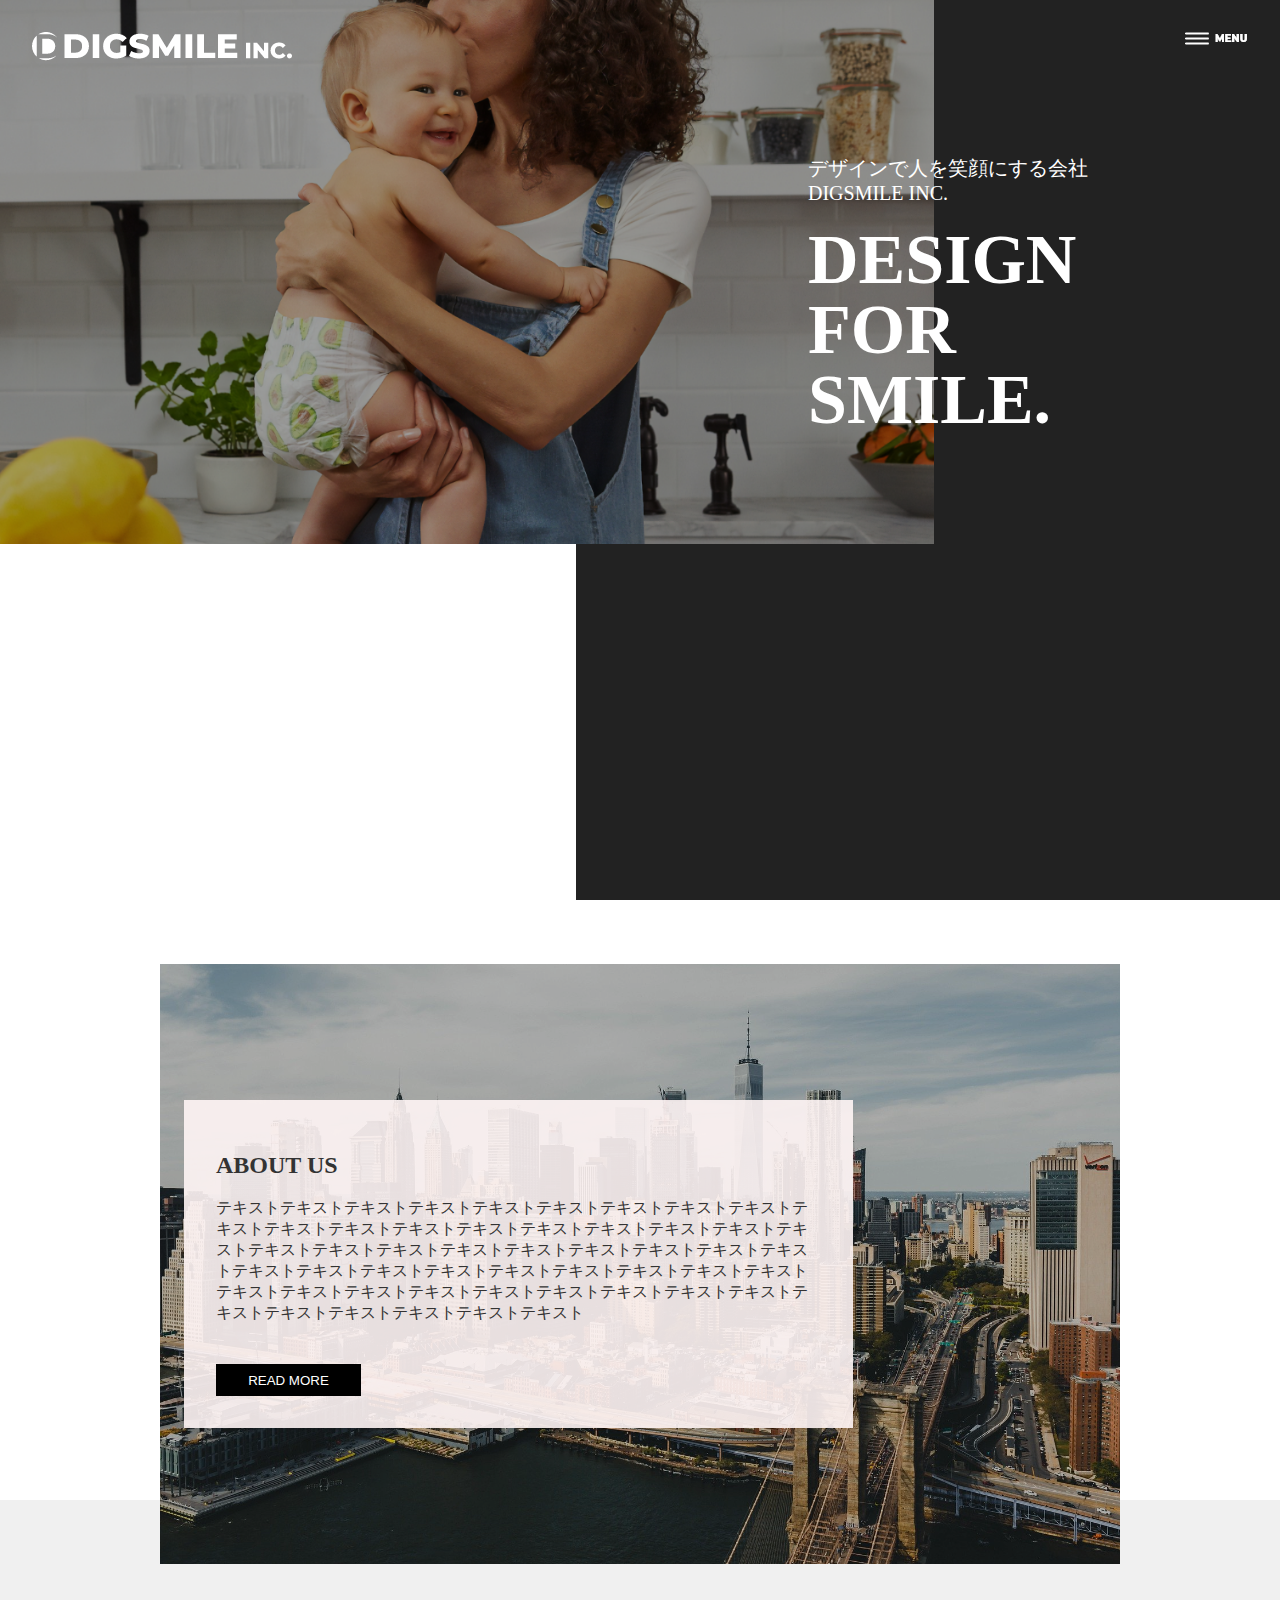
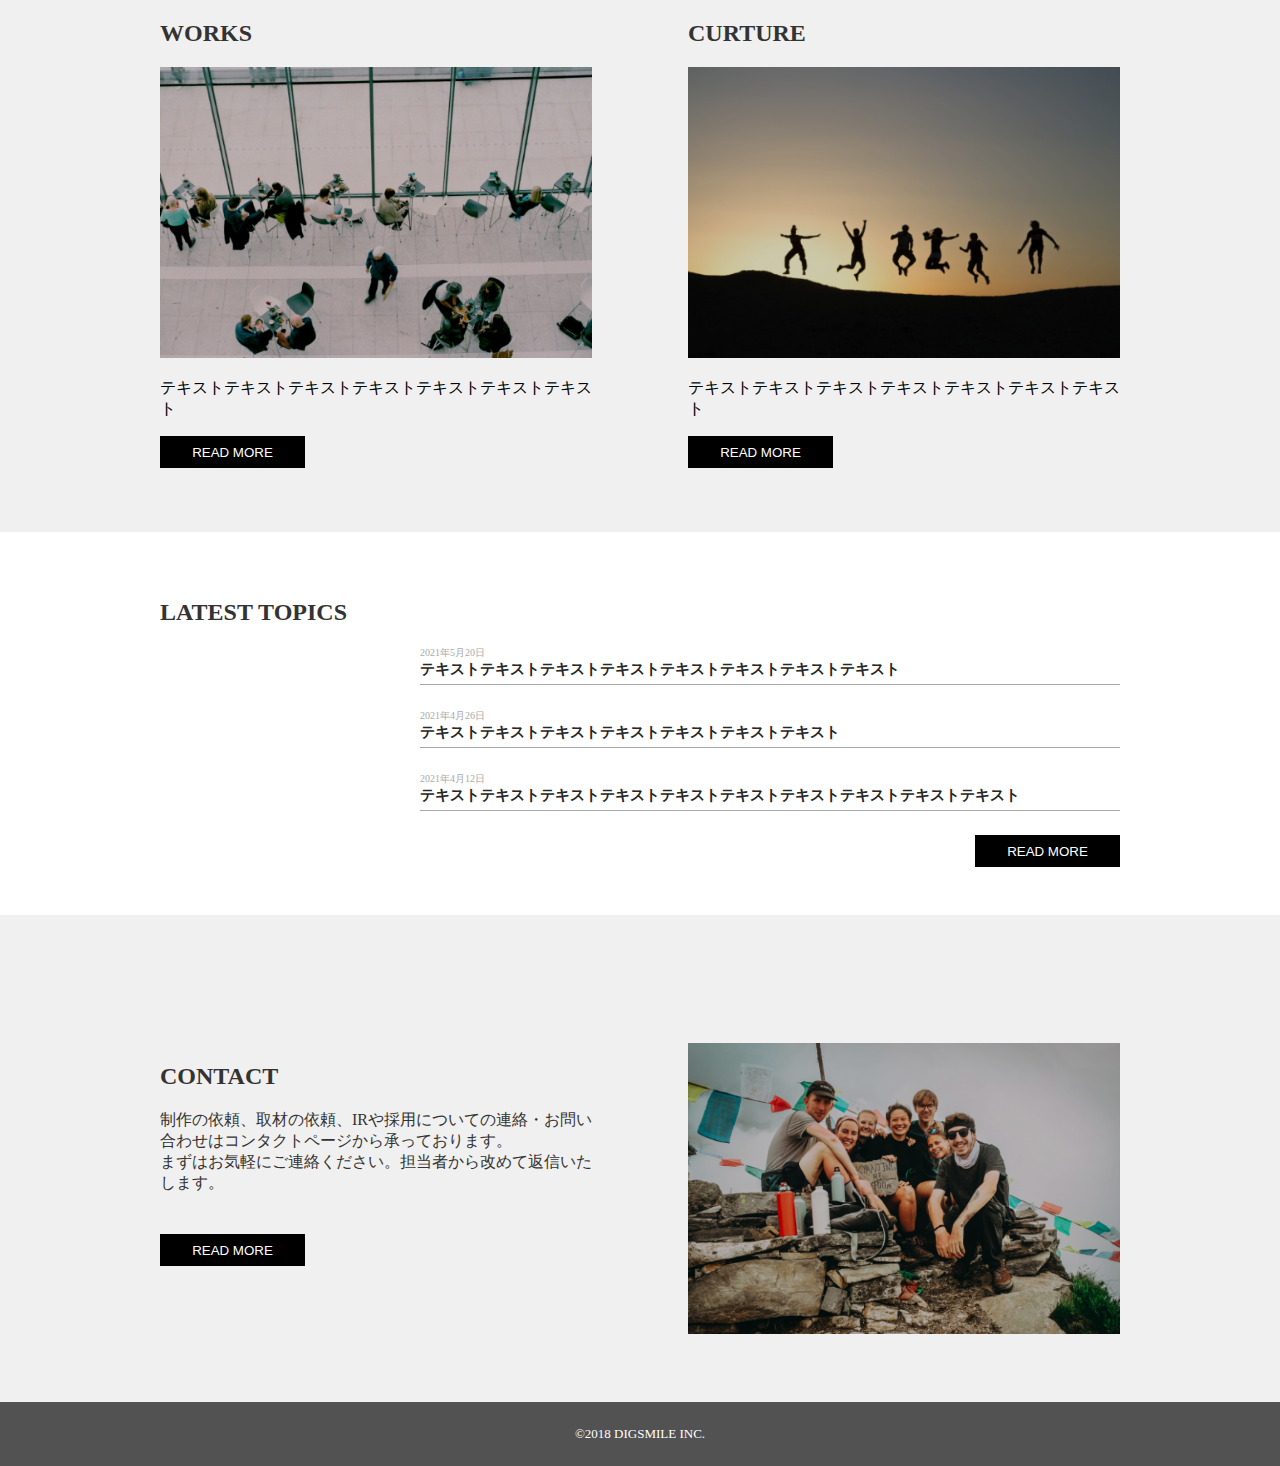
<file: zyoukyu/index.html>
<!DOCTYPE html>
<html lang="ja">
<head>
  <meta charset="UTF-8">
  <meta http-equiv="X-UA-Compatible" content="IE=edge">
  <meta name="viewport" content="width=device-width, initial-scale=1.0">
  <title>上級</title>
  <link rel="stylesheet" href="css/styles.css">
</head>
<body>
 <div class=spmenu>
   <img src="img/burger-close.png" alt="" id=close>
   <div class=left>
   </div>
   <div class=right>
     <img src="img/グループ 8.png" alt="">
     <ul>
       <li><a href="about.html">ABOUT US</a></li>
       <li><a href="">WORKS</a></li>
       <li><a href="">CULTURE</a></li>
       <li><a href="">TOPICS</a></li>
       <li><a href="contact.html">CONTACT</a></li>
     </ul>
   </div>
 </div>
 <header>
   <img src="img/site-logo.png" alt="" class=logo>
   <img src="img/burger-menu.png" alt="" class=bar>
 </header>
 <div class=mainback>
   <div class=white></div>
   <div class=black></div>
  </div>
  <section class=mainvisual>
   <img src="img/kv-img.png" alt="">
   <div>
     <p>デザインで人を笑顔にする会社</br>
        DIGSMILE INC.</p>
        <h1>DESIGN</br>
            FOR</br>
            SMILE.</h1>
   </div>
 </section>
 <section class=about>
  <div>
    <h2>ABOUT US</h2>
    <p>テキストテキストテキストテキストテキストテキストテキストテキストテキストテキストテキストテキストテキストテキストテキストテキストテキストテキストテキストテキストテキストテキストテキストテキストテキストテキストテキストテキストテキストテキストテキストテキストテキストテキストテキストテキストテキストテキストテキストテキストテキストテキストテキストテキストテキストテキストテキストテキストテキストテキストテキストテキスト</p>
    <button>
      <a href="about.html">
        READ MORE
      </a>
    </button>
  </div>
 </section>
 <section class=WC>
   <div>
     <div>
      <h2>WORKS</h2>
      <img src="img/works-img.png" alt="">
      <p>テキストテキストテキストテキストテキストテキストテキスト</p>
      <button><a href="">READ MORE</a></button>
     </div>
     <div>
      <h2>CURTURE</h2>
      <img src="img/culture-img.png" alt="">
      <p>テキストテキストテキストテキストテキストテキストテキスト</p>
      <button><a href="">READ MORE</a></button>
     </div>
   </div>
 </section>
 <section class=topic>
   <h2>LATEST TOPICS</h2>
   <dl>
     <dt>2021年5月20日</dt>
     <dd>テキストテキストテキストテキストテキストテキストテキストテキスト</dd>
     <dt>2021年4月26日</dt>
     <dd>テキストテキストテキストテキストテキストテキストテキスト</dd>
     <dt>2021年4月12日</dt>
     <dd>テキストテキストテキストテキストテキストテキストテキストテキストテキストテキスト</dd>
   </dl>
   <button><a href="">READ MORE</a></button>
 </section>
 <section class=contact>
   <div>
     <div>
       <img src="img/recruit-img.png" alt="">
     </div>
     <div>
       <h2>CONTACT</h2>
       <p>制作の依頼、取材の依頼、IRや採用についての連絡・お問い合わせはコンタクトページから承っております。</br>
        まずはお気軽にご連絡ください。担当者から改めて返信いたします。</p>
       <button><a href="">READ MORE</a></button>
     </div>
   </div>
 </section>
 <footer>©2018 DIGSMILE INC.</footer>
 <script src="js/main.js"></script>
</body>
</html>
</file>
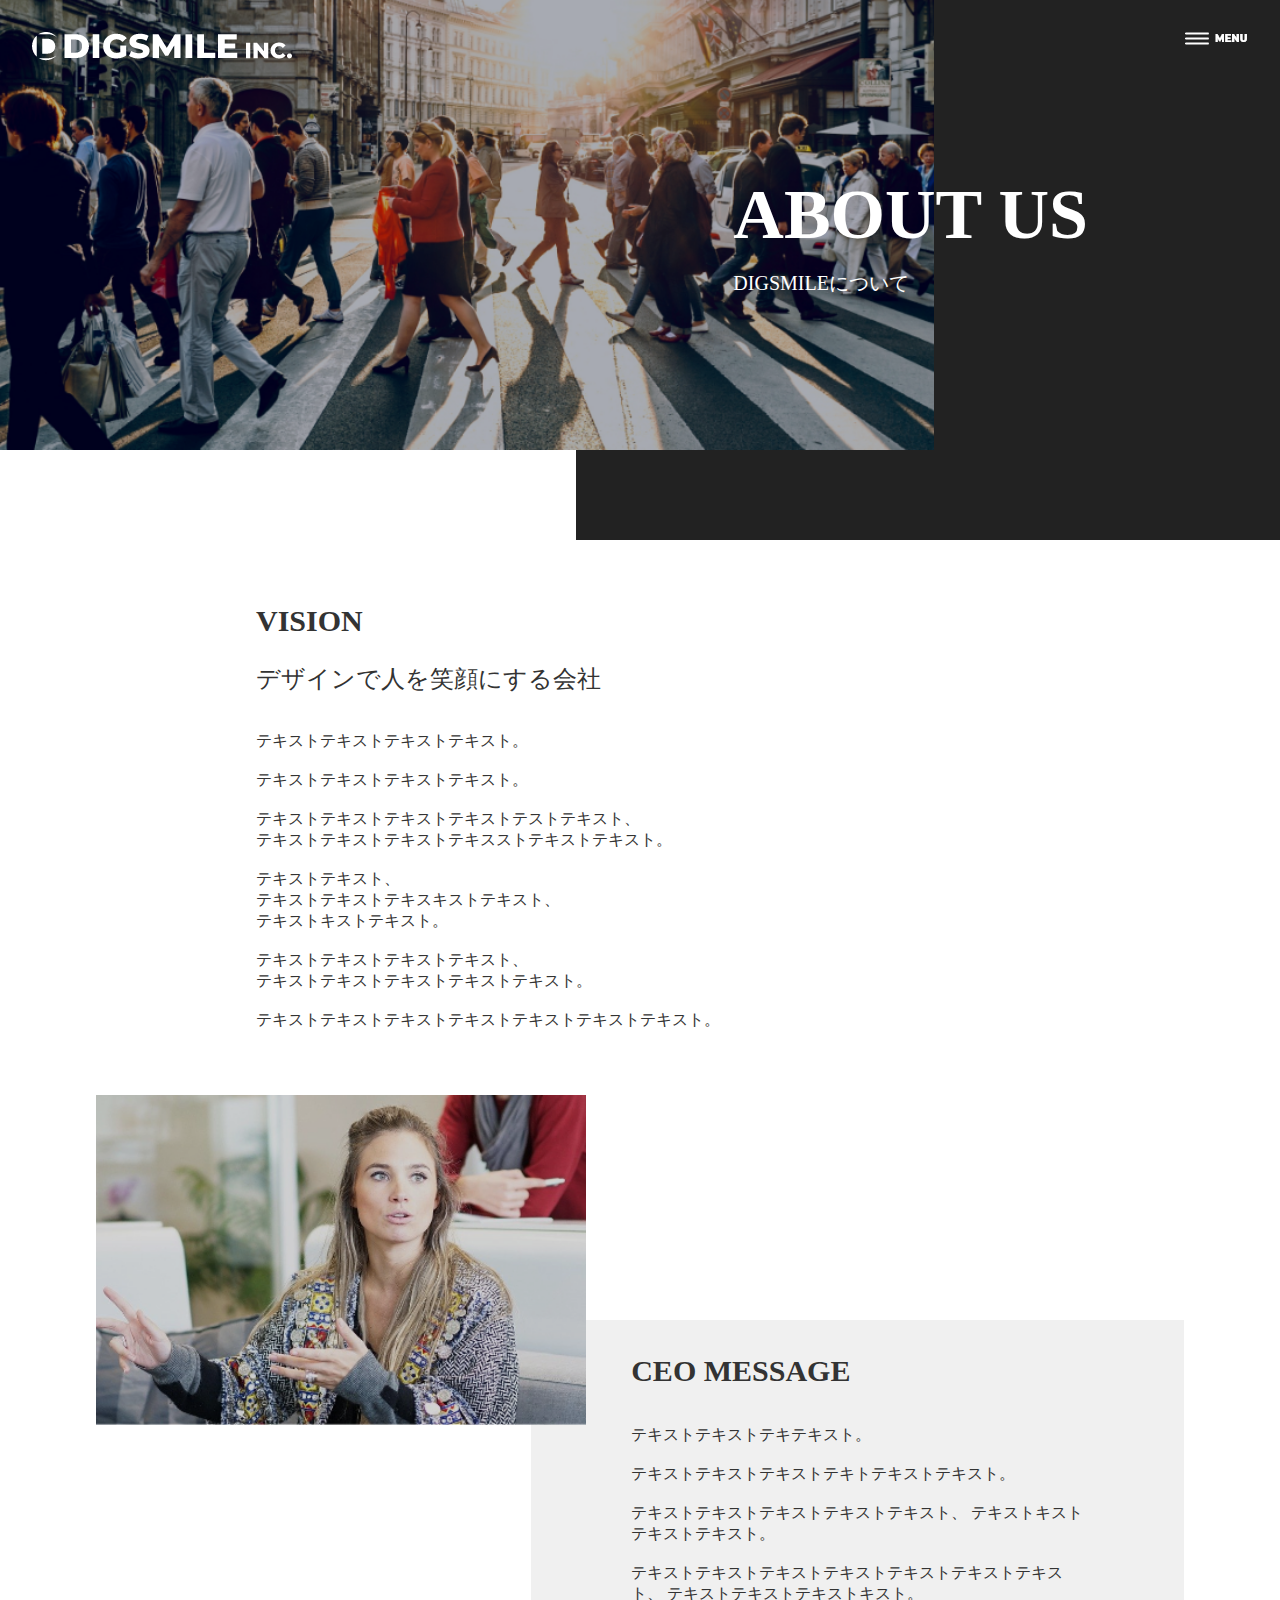
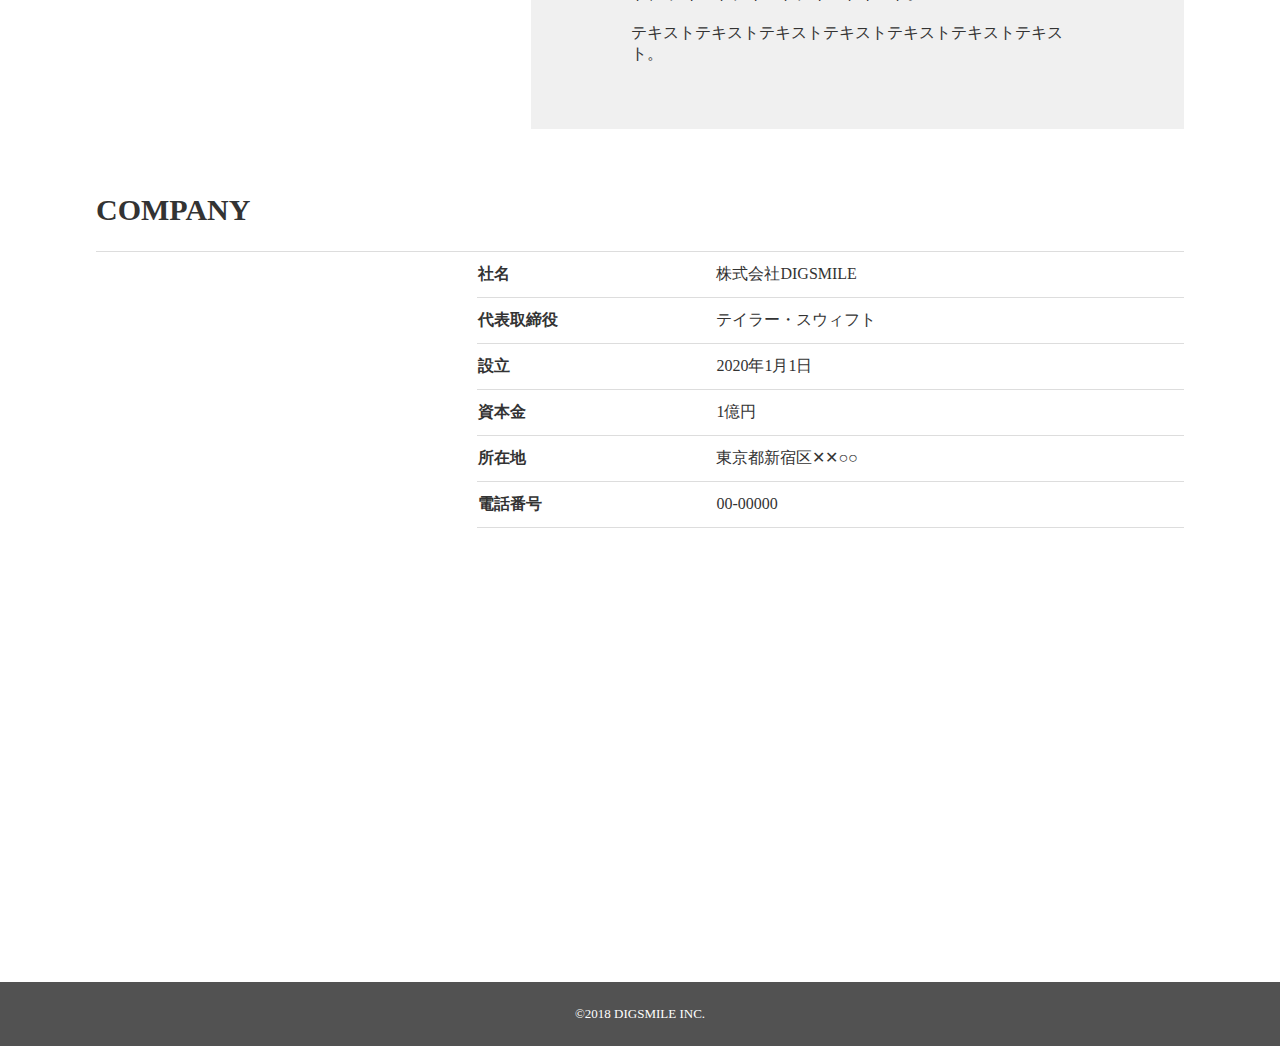
<file: zyoukyu/about.html>
<!DOCTYPE html>
<html lang="ja">
<head>
  <meta charset="UTF-8">
  <meta http-equiv="X-UA-Compatible" content="IE=edge">
  <meta name="viewport" content="width=device-width, initial-scale=1.0">
  <title>ABOUT US</title>
  <link rel="stylesheet" href="css/about.css">
</head>
<body>
  <div class=spmenu>
    <img src="img/burger-close.png" alt="" id=close>
    <div class=left>
    </div>
    <div class=right>
      <img src="img/グループ 8.png" alt="">
      <ul>
        <li><a href="index.html">TOP</a></li>
        <li><a href="">WORKS</a></li>
        <li><a href="">CULTURE</a></li>
        <li><a href="">TOPICS</a></li>
        <li><a href="contact.html">CONTACT</a></li>
      </ul>
    </div>
  </div>
  <header>
    <img src="img/site-logo.png" alt="" class=logo>
    <img src="img/burger-menu.png" alt="" class=bar>
  </header>
  <div class=mainback>
    <div class=white></div>
    <div class=black></div>
  </div>
  <div class=sheet></div>
  <section class=mainvisual>
      <img src="img/マスクグループ 6.png" alt="">
    <div>
      <h1>ABOUT US</h1>
      <p>DIGSMILEについて</p>
    </div>
  </section>
  <section class=vision>
    <h2>VISION</h2>
    <h3>デザインで人を笑顔にする会社</h3>
    <p>テキストテキストテキストテキスト。
    </br></br>
    テキストテキストテキストテキスト。
    </br></br>
    テキストテキストテキストテキストテストテキスト、</br>
    テキストテキストテキストテキスストテキストテキスト。
    </br></br>
    テキストテキスト、</br>
    テキストテキストテキスキストテキスト、</br>
    テキストキストテキスト。
    </br></br>
    テキストテキストテキストテキスト、</br>
    テキストテキストテキストテキストテキスト。
    </br></br>
    テキストテキストテキストテキストテキストテキストテキスト。</p>
  </section>
  <section class=ceo>
    <img src="img/ceo-img.png" alt="">
    <div>
      <h2>CEO MESSAGE</h2>
      <p>テキストテキストテキテキスト。
      </br></br>
        テキストテキストテキストテキトテキストテキスト。
      </br></br>
        テキストテキストテキストテキストテキスト、
        テキストキストテキストテキスト。
      </br></br>
        テキストテキストテキストテキストテキストテキストテキスト、
        テキストテキストテキストキスト。
      </br></br>
        テキストテキストテキストテキストテキストテキストテキスト。
      </p>
    </div>
  </section>
  <section class=company>
    <h2>COMPANY</h2>
    <table>
      <tr><th>社名</th><td>株式会社DIGSMILE</td></tr>
      <tr><th>代表取締役</th><td>テイラー・スウィフト</td></tr>
      <tr><th>設立</th><td>2020年1月1日</td></tr>
      <tr><th>資本金</th><td>1億円</td></tr>
      <tr><th>所在地</th><td>東京都新宿区✕✕○○</td></tr>
      <tr><th>電話番号</th><td>00-00000</td></tr>
    </table>
    <div class=map>
      <iframe src="https://www.google.com/maps/embed?pb=!1m18!1m12!1m3!1d51839.97674438629!2d139.6741775525721!3d35.70165338001579!2m3!1f0!2f0!3f0!3m2!1i1024!2i768!4f13.1!3m3!1m2!1s0x60188d2059b7fd4b%3A0xec61c68fe232efd2!2z5p2x5Lqs6YO95paw5a6_5Yy6!5e0!3m2!1sja!2sjp!4v1636178852812!5m2!1sja!2sjp" width="800" height="600" style="border:0;" allowfullscreen="" loading="lazy"></iframe>
    </div>
  </section>
  <footer>©2018 DIGSMILE INC.</footer>
  <script src="js/main.js"></script>
</body>
</html>
</file>
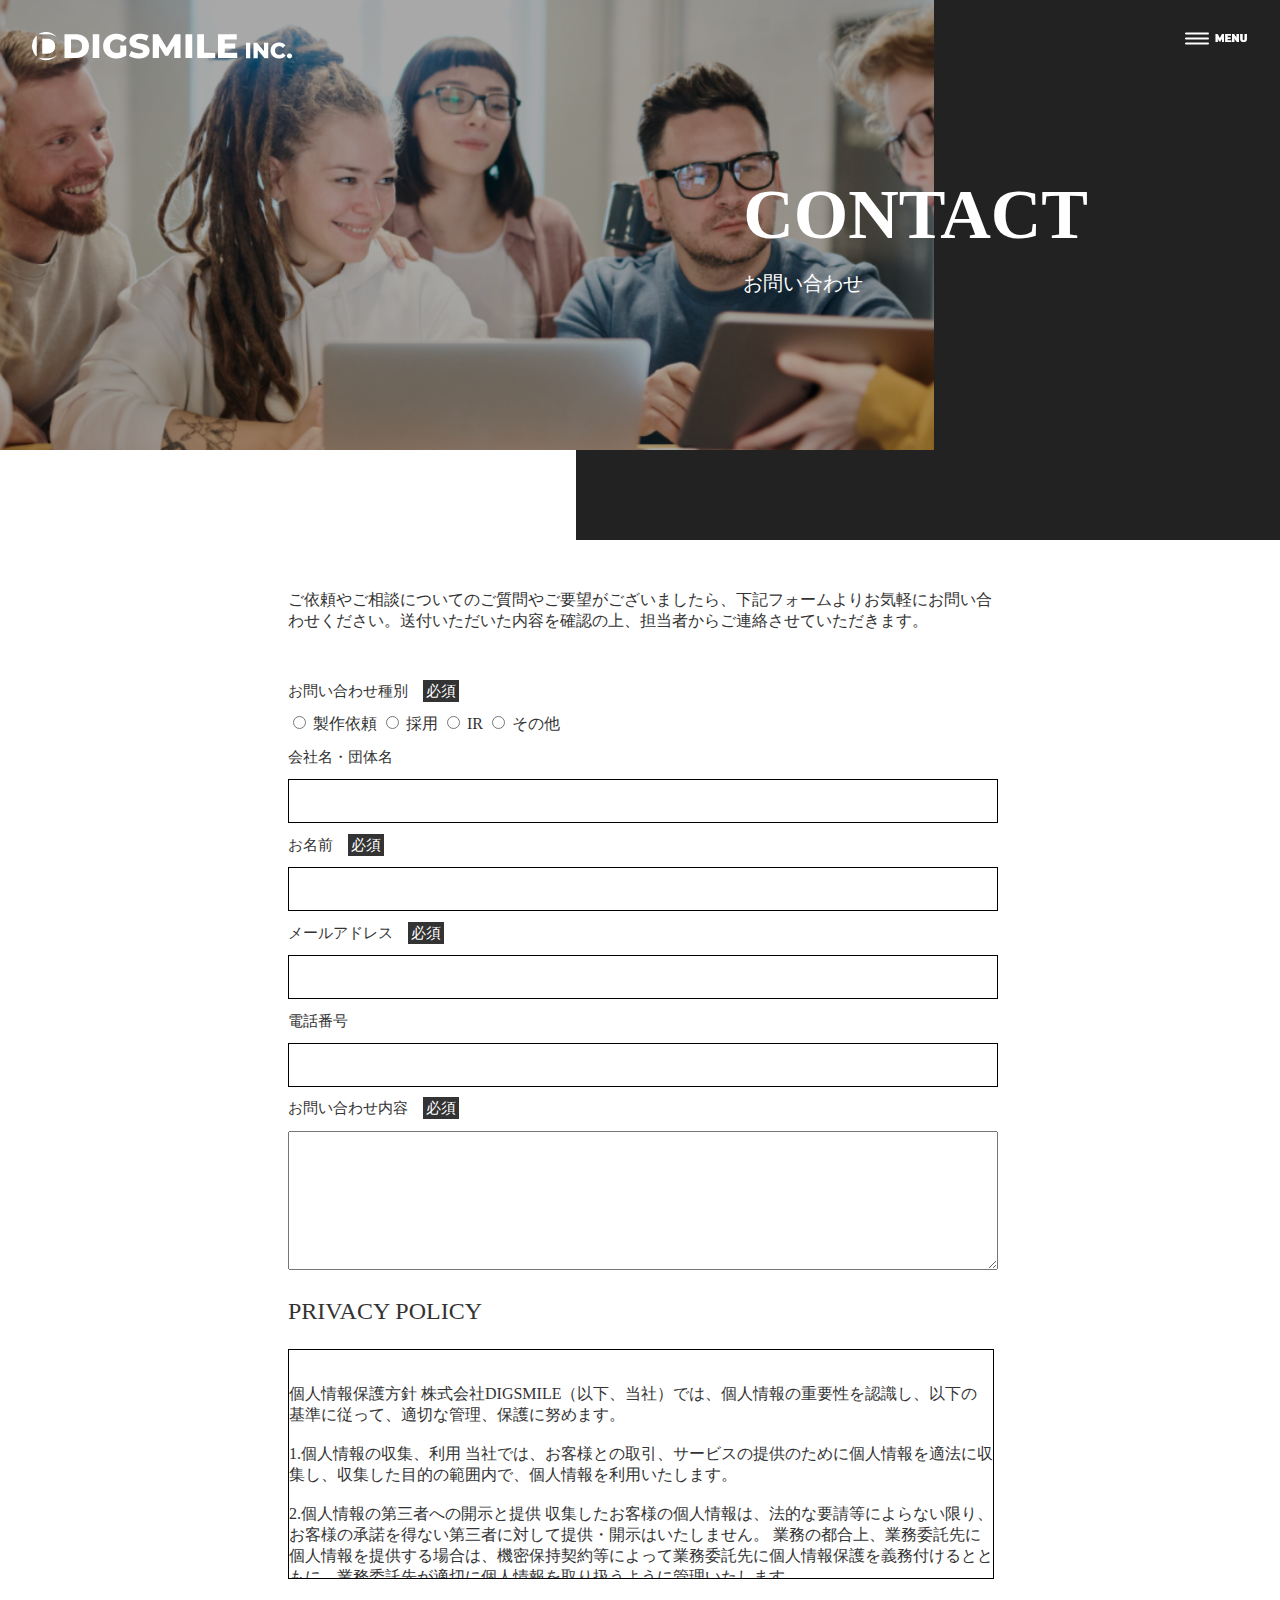
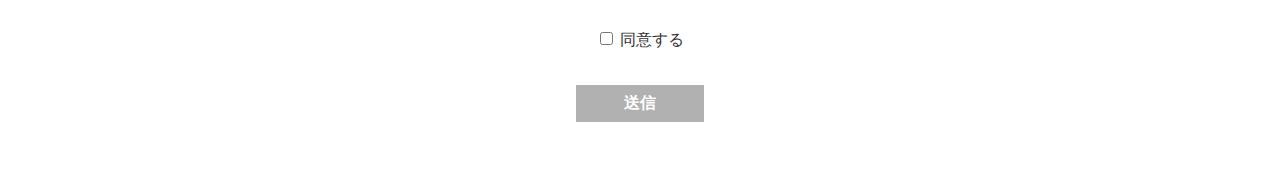
<file: zyoukyu/contact.html>
<!DOCTYPE html>
<html lang="ja">
<head>
  <meta charset="UTF-8">
  <meta http-equiv="X-UA-Compatible" content="IE=edge">
  <meta name="viewport" content="width=device-width, initial-scale=1.0">
  <title>contact</title>
  <link rel="stylesheet" href="css/contact.css">
</head>
<body>
  <div class=spmenu>
    <img src="img/burger-close.png" alt="" id=close>
    <div class=left>
    </div>
    <div class=right>
      <img src="img/グループ 8.png" alt="">
      <ul>
        <li><a href="index.html">TOP</a></li>
        <li><a href="about.html">ABOUT US</a></li>
        <li><a href="">WORKS</a></li>
        <li><a href="">CULTURE</a></li>
        <li><a href="">TOPICS</a></li>
      </ul>
    </div>
  </div>
  <header>
    <img src="img/site-logo.png" alt="" class=logo>
    <img src="img/burger-menu.png" alt="" class=bar>
  </header>
  <div class=mainback>
    <div class=sheet></div>
    <div class=white></div>
    <div class=black></div>
  </div>
  <section class=mainvisual>
      <img src="img/heading-img_contact.png" alt="">
    <div>
      <h1>CONTACT</h1>
      <p>お問い合わせ</p>
    </div>
  </section>
  <section class=contact>
    <p>ご依頼やご相談についてのご質問やご要望がございましたら、下記フォームよりお気軽にお問い合わせください。送付いただいた内容を確認の上、担当者からご連絡させていただきます。</p>
    <form action="">

      <h2>お問い合わせ種別　<span>必須</span></h2>
      <label for="">
        <input type="radio" value="seisaku" name="contact" required>
        製作依頼
      </label>
      <label for="">
        <input type="radio" value="saiyou" name="contact">
        採用
      </label>
      <label for="">
        <input type="radio" value="ir" name="contact">
        IR
      </label>
      <label for="">
        <input type="radio" value="saonota" name="contact">
        その他
      </label>
    <h2>会社名・団体名</h2>
    <input type="text" class=kaisya>
    <h2>お名前　<span>必須</span></h2>
    <input type="text" class=kaisya required>
    <h2>メールアドレス　<span>必須</span></h2>
    <input type="email" class=kaisya required>
    <h2>電話番号</h2>
    <input type="text" class=kaisya>
    <h2>お問い合わせ内容　<span>必須</span></h2>
    <textarea class=naiyou></textarea>
    <h3>PRIVACY POLICY</h3>
    <p class=housin>個人情報保護方針
      株式会社DIGSMILE（以下、当社）では、個人情報の重要性を認識し、以下の基準に従って、適切な管理、保護に努めます。
    </br></br>
    1.個人情報の収集、利用
    当社では、お客様との取引、サービスの提供のために個人情報を適法に収集し、収集した目的の範囲内で、個人情報を利用いたします。
  </br></br>
  2.個人情報の第三者への開示と提供
  収集したお客様の個人情報は、法的な要請等によらない限り、お客様の承諾を得ない第三者に対して提供・開示はいたしません。
  業務の都合上、業務委託先に個人情報を提供する場合は、機密保持契約等によって業務委託先に個人情報保護を義務付けるとともに、業務委託先が適切に個人情報を取り扱うように管理いたします。
</br></br>
3.個人情報の保護
当社では、個人情報の紛失、破壊、改ざん、不正アクセス、および漏えい等を防止するため、適切な対策を行います。
</br></br>
4.法令および関連規範の遵守
当社は、個人情報の取り扱いに関して、個人情報保護法をはじめとする個人情報に関する法令および関連する規範を遵守します。
</br></br>
5.個人情報の開示・訂正・削除
当社では、個人情報の開示・訂正・削除等の依頼があった場合、情報提供者本人であることを確認の上、すみやかに対応いたします。
</br></br>
法令や当社方針により、プライバシー・ポリシーを予告なく改訂することがあります。
</br></br>
お問い合わせ窓口</br>
当社の個人情報の取扱いに関するお問い合わせは下記までご連絡お願いいたします。</br>
株式会社ファイアープレイス</br>
044-589-4333
</p>
<div>
  <label><input type="checkbox" class="check" value="agreement"> 同意する</label></br>
  <input type="submit" class="submitButton" value="送信" disabled >
</div>
</form>
</section>
<script src="js/main.js"></script>
</body>
</html>
</file>
<file: zyoukyu/css/styles.css>
body{
  padding:0;
  margin:0;
}
html.appear{
  overflow: hidden;
}
#close{
  width:65px;
  position:absolute;
  top:32px;
  right:32px;
  cursor:pointer;
}
#close:hover{
  opacity:0.7;
}
.spmenu{
  position:fixed;
  top:0;
  bottom:0;
  z-index: 12;
  width:100%;
  display:flex;
  opacity:0;
  pointer-events: none;
}
.spmenu.appear{
  opacity:1;
  pointer-events: auto;
}
.left{
 width:60%;
 background-color: rgba(0,0,0,0.7);
}
.right{
  background-color: rgba(0,0,0,0.9);
  width:40%;
  text-align: center;
  display: flex;
  align-items: center;
  flex-direction:column;
  justify-content: center;
}
.spmenu ul{
 padding:0;
 list-style: none;
}
.spmenu li{
  margin-bottom:12px;
}
.spmenu a{
  text-decoration: none;
  color:white;
  font-weight: bold;
}
h2{
  font-family: Montserrat;
  font-weight:ExtraBold;
  color:#333333;
}
button{
  background-color: black;
  height:32px;
  border:none;
  width:145px;
}
button a{
  text-decoration: none;
  color:white;
  width:100%;
  line-height: 32px;
  display: block;
}
.logo{
  position:absolute;
  top:32px;
  left:32px;
  z-index: 10;
}
.bar{
  position:absolute;
  top:32px;
  right:32px;
  z-index: 10;
  cursor:pointer;
}
.bar:hover{
 opacity:0.7;
}
.mainback{
  height:100vh;
  width:100%;
  display:flex;
}
.white{
  width:45%;
  background-color: white;
}
.black{
  width:55%;
  background-color: #222222;
}
.mainvisual>div{
  position: absolute;
  top:15%;
  right:15%;
  z-index: 10;
  color:white;
}
.mainvisual p{
 font-size:20px;
}
.mainvisual h1{
  margin:0;
 font-size:70px;
 line-height: 1em;
}
.mainvisual img{
  position:absolute;
  top:0;
  left:0;
  width:73%;
}
.about{
  position: relative;
  width:75%;
  height: 600px;
  margin:0 auto;
  transform: translateY(64px);
  background-image: url('../img/about-img.png');
  display: flex;
  align-items: center;
  z-index: 1;
}
.about>div{
  padding:32px;
  margin-left:24px;
  width:63%;
  background:rgba(255, 245, 245,0.9);
}
.about p{
  margin-bottom:40px;
  color:#333333;
}
.WC{
  padding-top:100px;
  padding-bottom:64px;
  width:100%;
  background-color: #F0F0F0;
  z-index: -1;
}
.WC>div{
  display:flex;
  justify-content: space-between;
  width:75%;
  margin:0 auto;
}
.WC>div>div{
  width:45%;
}
.WC img{
  width:100%;
}
.topic{
  width:75%;
  margin:0 auto;
  padding:48px 0;
}
.topic dl{
  width:700px;
  margin-left:auto;
}
.topic dt{
  font-size: 10px;
  color:rgb(170, 168, 168);
}
.topic dd{
  margin-left:0;
  margin-bottom:24px;
  padding-bottom:5px;
  border-bottom:1px solid rgb(170, 168, 168);
  font-weight:bold;
  font-size:15px;
  color:rgb(39, 39, 39);
}
.topic button{
  display: block;
  margin-left:auto;
}
.contact{
  background-color: #F0F0F0;
  padding:64px 0;
}
.contact>div{
  display:flex;
  width:75%;
  margin:64px auto;
  margin-bottom:0;
  justify-content: space-between;
  flex-flow: row-reverse;
}
.contact>div>div{
  width:45%;
}
.contact img{
  width:100%;
}
.contact p{
  padding-bottom:24px;
  color:#333333;
}
footer{
  background-color: #525252;
  text-align: center;
  color:white;
  padding:24px 0;
  font-size:13px;
}
@media screen and (max-width:1025px){
  .mainvisual img{
    height:90%;
    object-fit:cover;
  }
  .mainvisual>div{
    top:30%;
  }
  .about{
    height:500px;
    width:100%;
  }
  .about>div{
    margin:0 auto;
    width:70%;
  }
  .WC{
    padding-bottom:0;
  }
  .WC>div{
    display:block;
    width:90%;
  }
  .WC>div>div{
    width:80%;
    padding-bottom:64px;
  }
  .topic{
    width:90%;
  }
  .topic dl{
    width:100%;
    margin-left:0;
  }
  .topic button{
    margin-left:0;
  }
  .contact{
    padding-top:32px;
  }
  .contact>div{
    display:block;
    width:90%;
  }
  .contact>div>div{
    width:80%;
  }
  .left{
    width:0;
  }
  .right{
    width:100%;
  }
}

@media screen and (max-width:500px){
  .topic dd{
    font-size:12px;
  }
 .logo{
   width:170px;
   left:16px;
 }
 .bar{
   right:16px;
 }
 .mainvisual>div{
   right:5%;
 }
 .mainvisual h1{
   font-size:60px;
 }
 .mainvisual p{
   font-size: 17px;
 }
 .about{
   height:600px;
 }
 .WC>div{
   width:100%;
 }
 .WC>div>div{
  width:85%;
  margin:0 auto;
}
.contact>div>div{
  width:100%;
}
}
</file>
<file: zyoukyu/css/about.css>
body{
  padding:0;
  margin:0;
  color:#333333;
}
html.appear{
  overflow: hidden;
}
#close{
  width:65px;
  position:absolute;
  top:32px;
  right:32px;
  cursor:pointer;
}
#close:hover{
  opacity:0.7;
}
.spmenu{
  position:fixed;
  top:0;
  bottom:0;
  z-index: 15;
  width:100%;
  display:flex;
  opacity:0;
  pointer-events: none;
}
.spmenu.appear{
  opacity:1;
  pointer-events: auto;
}
.left{
 width:60%;
 background-color: rgba(0,0,0,0.7);
}
.right{
  background-color: rgba(0,0,0,0.9);
  width:40%;
  text-align: center;
  display: flex;
  align-items: center;
  flex-direction:column;
  justify-content: center;
}
.spmenu ul{
 padding:0;
 list-style: none;
}
.spmenu li{
  margin-bottom:12px;
}
.spmenu a{
  text-decoration: none;
  color:white;
  font-weight: bold;
}
h2{
  font-family: Montserrat;
  font-weight:ExtraBold;
  font-size:30px;
}
h3{
  font-weight:normal;
  font-size:24px;
}
.logo{
  position:absolute;
  top:32px;
  left:32px;
  z-index: 14;
}
.bar{
  position:absolute;
  top:32px;
  right:32px;
  z-index: 10;
  cursor:pointer;
}
.bar:hover{
 opacity:0.7;
}
.mainback{
  height:60vh;
  width:100%;
  display:flex;
  position: relative;
}
.white{
  width:45%;
  background-color: white;
}
.black{
  width:55%;
  background-color: #222222;
}
.mainvisual>div{
  position: absolute;
  top:20%;
  right:15%;
  z-index: 14;
  color:white;
}
.mainvisual p{
 font-size:20px;
}
.mainvisual h1{
  margin:0;
 font-size:70px;
 line-height: 1em;
}
.mainvisual img{
  width:73%;
  height:50%;
  position: absolute;
  top:0;
  left:0;
  object-fit: cover;
}
.sheet{
  position:absolute;
  top:0;
  left:0;
  width:73%;
  height:50%;
  background-color: rgba(0,0,0,0.3);
  z-index: 13;
}
.vision{
  width:60%;
  margin:64px auto;
}
.vision h3{
  margin-bottom:36px;
}
.ceo{
  width:85%;
  margin:64px auto;
  padding-top:200px;
  position:relative;
}
.ceo>div{
  background-color: #F0F0F0;
  width:60%;
  margin-left:auto;
}
.ceo p{
  padding:64px 100px;
  padding-top:12px;
}
.ceo h2{
  padding:64px 100px;
  padding-top:34px;
  padding-bottom:0;
}
.ceo img{
  text-align: start;
  position:absolute;
  top:0px;
  width:45%;
}
.company{
  width:85%;
  margin:0 auto;
}
.company h2{
  border-bottom:1px solid #DDDDDD;
  padding-bottom:24px;
  margin-bottom:0;
}
table{
  margin-left:auto;
  width:65%;
  border-collapse:collapse ;
  font-size:16px;
}
tr{
  width:100%;
  border-bottom:1px solid #DDDDDD;
}
th{
  padding-top:12px;
  padding-bottom:12px;
  text-align: start;
}
td{
  padding:12px 0;
}
.map{
  width:100%;
  height:0;
  padding-top:30%;
  position: relative;
  margin:64px 0;
}
iframe{
  position:absolute;
  top:0;
  left:0;
  width:100%;
  height:100%;
}
footer{
  background-color: #525252;
  text-align: center;
  color:white;
  padding:24px 0;
  font-size:13px;
}

@media screen and (max-width:1025px){
  .mainvisual img{
    height:50%;
    object-fit:cover;
  }
  .mainvisual>div{
    top:30%;
    right:5%;
  }
  .ceo p{
    padding:64px;
    padding-top:0;
  }
  .ceo h2{
    padding:64px;
    padding-bottom:0;
  }
  .ceo img{
    top:50px;
  }
  table{
    width:100%;
    margin:0 auto;
  }
  .left{
    width:0;
  }
  .right{
    width:100%;
  }
}

@media screen and (max-width:500px){
  .topic dd{
    font-size:12px;
  }
 .logo{
   width:170px;
   left:16px;
 }
 .bar{
   right:16px;
 }
 .mainvisual>div{
   right:5%;
 }
 .mainvisual h1{
   font-size:50px;
 }
 .mainvisual p{
   font-size: 17px;
 }
 .vision{
   margin:0 auto;
   width:95%;
 }
 .ceo>div{
   width:95%;
   margin: 0 auto;
 }
 .ceo{
   width:100%;
 }
 .ceo p{
  padding:24px;
  padding-top:0;
  padding-bottom:170px;
}
.ceo h2{
  padding:24px;
  padding-bottom:0;
  padding-top:120px;
}
.ceo img{
  top:100px;
  width:85%;
}
.map{
  padding-top:150%;
}
}
</file>
<file: zyoukyu/css/contact.css>
body{
  padding:0;
  margin:0;
  color:#333333;
}
html.appear{
  overflow: hidden;
}
#close{
  width:65px;
  position:absolute;
  top:32px;
  right:32px;
  cursor:pointer;
}
#close:hover{
  opacity:0.7;
}
.spmenu{
  position:fixed;
  top:0;
  bottom:0;
  z-index: 15;
  width:100%;
  display:flex;
  opacity:0;
  pointer-events: none;
}
.spmenu.appear{
  opacity:1;
  pointer-events: auto;
}
.left{
 width:60%;
 background-color: rgba(0,0,0,0.7);
}
.right{
  background-color: rgba(0,0,0,0.9);
  width:40%;
  text-align: center;
  display: flex;
  align-items: center;
  flex-direction:column;
  justify-content: center;
}
.spmenu ul{
 padding:0;
 list-style: none;
}
.spmenu li{
  margin-bottom:12px;
}
.spmenu a{
  text-decoration: none;
  color:white;
  font-weight: bold;
}
h2{
  font-family: Montserrat;
  font-weight:normal;
  font-size:15px;
}
h2 span{
  background-color: #333333;
  color:white;
  padding:3px
}
h3{
  font-weight:normal;
  font-size:24px;
}
.logo{
  position:absolute;
  top:32px;
  left:32px;
  z-index: 14;
}
.bar{
  position:absolute;
  top:32px;
  right:32px;
  z-index: 10;
  cursor:pointer;
}
.bar:hover{
 opacity:0.7;
}
.mainback{
  height:60vh;
  width:100%;
  display:flex;
  position: relative;
}
.white{
  width:45%;
  background-color: white;
}
.black{
  width:55%;
  background-color: #222222;
}
.mainvisual>div{
  position: absolute;
  top:20%;
  right:15%;
  z-index: 14;
  color:white;
}
.mainvisual p{
 font-size:20px;
}
.mainvisual h1{
  margin:0;
 font-size:70px;
 line-height: 1em;
}
.mainvisual img{
  width:73%;
  height:50%;
  position: absolute;
  top:0;
  left:0;
  object-fit: cover;
}
.contact{
  width:55%;
  margin:0 auto;
}
.contact p{
  padding:34px 0;
}
.contact div{
  text-align: center;
  padding:34px 0;
}
.submitButton{
  padding:8px 48px;
  background:black;
  color:white;
  font-size:16px;
  font-weight:bold;
  border:none;
  margin:34px 0;
  opacity:0.3;
}
.submitButton.ok{
  opacity:1;
  cursor:pointer;
}
input.kaisya{
  width:100%;
  border: 1px solid black;
  height:3em;
}
.input{
  padding: bottom 34px;
}
.naiyou{
  width:100%;
  height:10em;
}
.housin{
  border: 1px solid black;
  width:100%;
  overflow: scroll;
  height:10em;
}

@media screen and (max-width:1025px){
  .mainvisual img{
    height:50%;
    object-fit:cover;
  }
  .mainvisual>div{
    top:30%;
    right:5%;
  }
  .left{
    width:0;
  }
  .right{
    width:100%;
  }
  .contact{
    width:90%;
  }
}

@media screen and (max-width:500px){
  .topic dd{
    font-size:12px;
  }
 .logo{
   width:170px;
   left:16px;
 }
 .bar{
   right:16px;
 }
 .mainback{
   height:40vh
 }
 .mainvisual>div{
   right:5%;
   top:15%;
 }
 .mainvisual h1{
   font-size:50px;
 }
 .mainvisual p{
   font-size: 17px;
   text-align: end;
 }
 .mainvisual img{
  width:80%;
  height:35%;
 }
}
</file>
